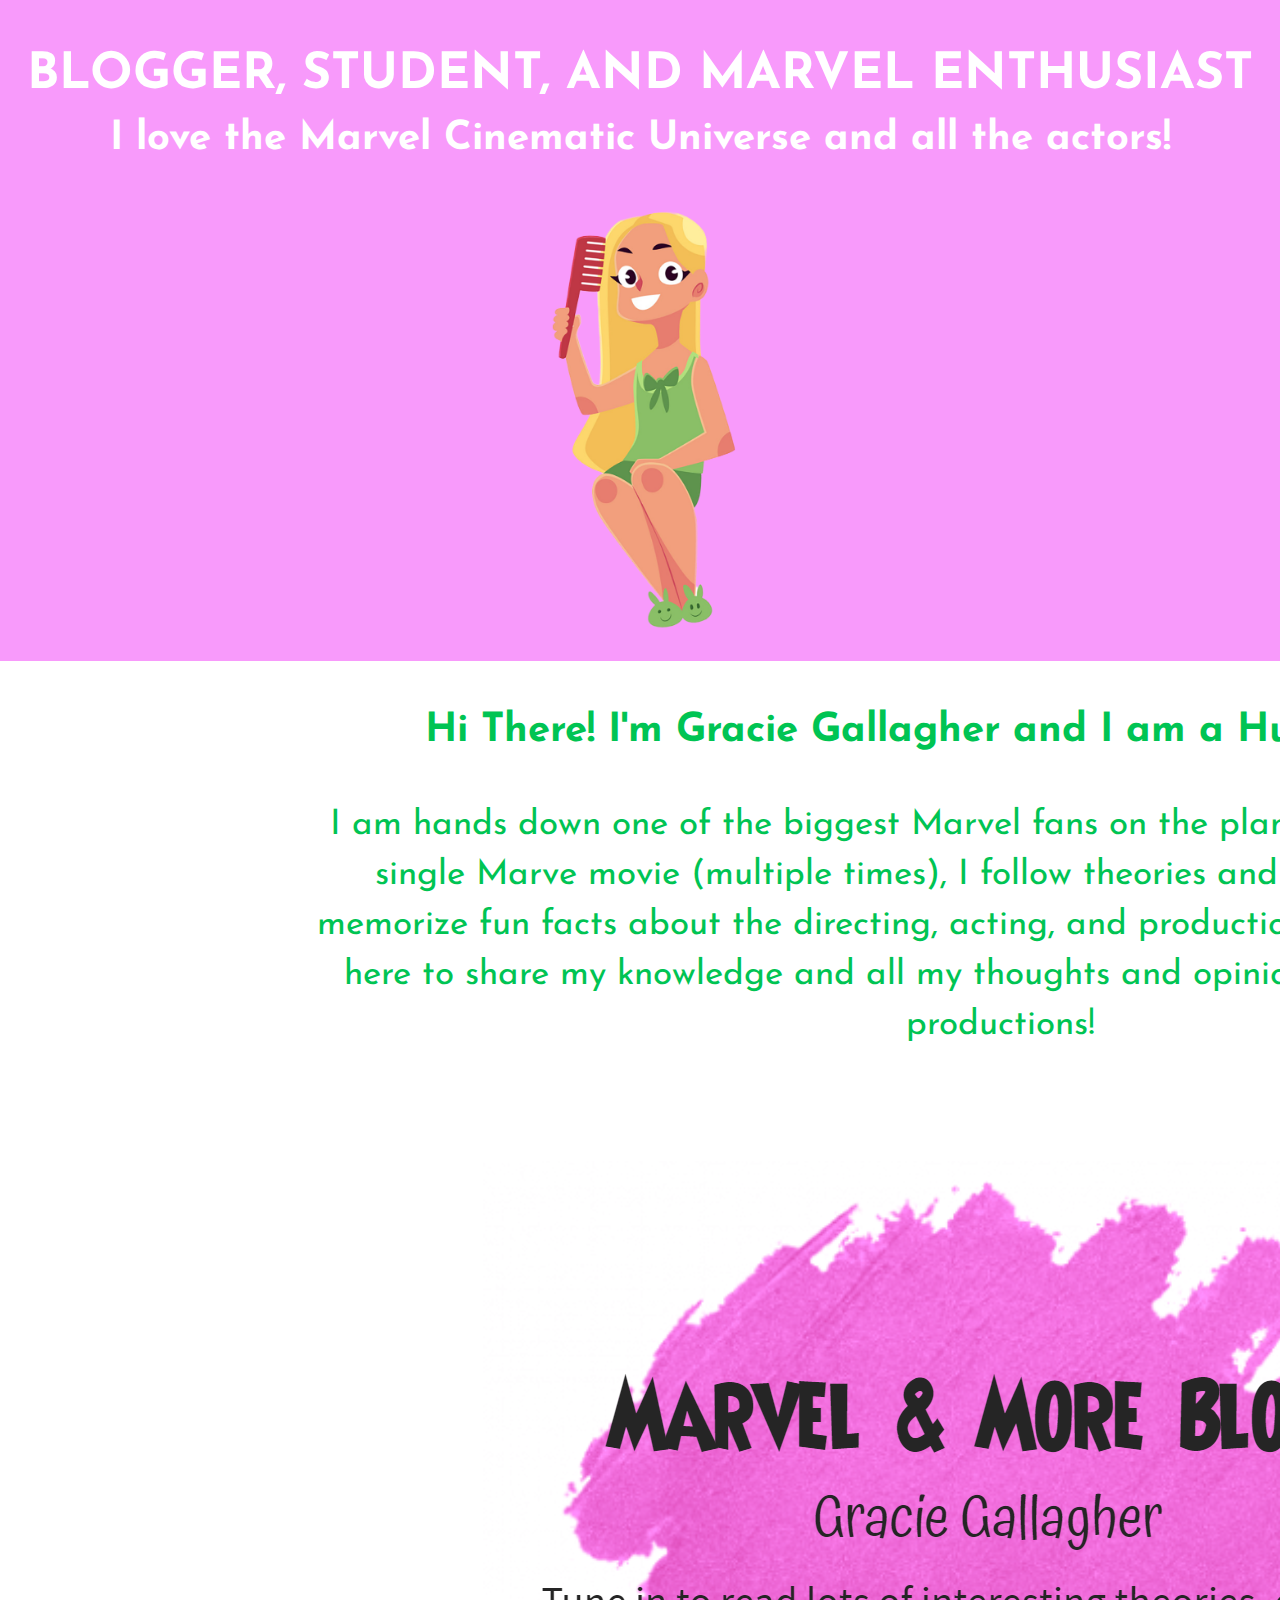
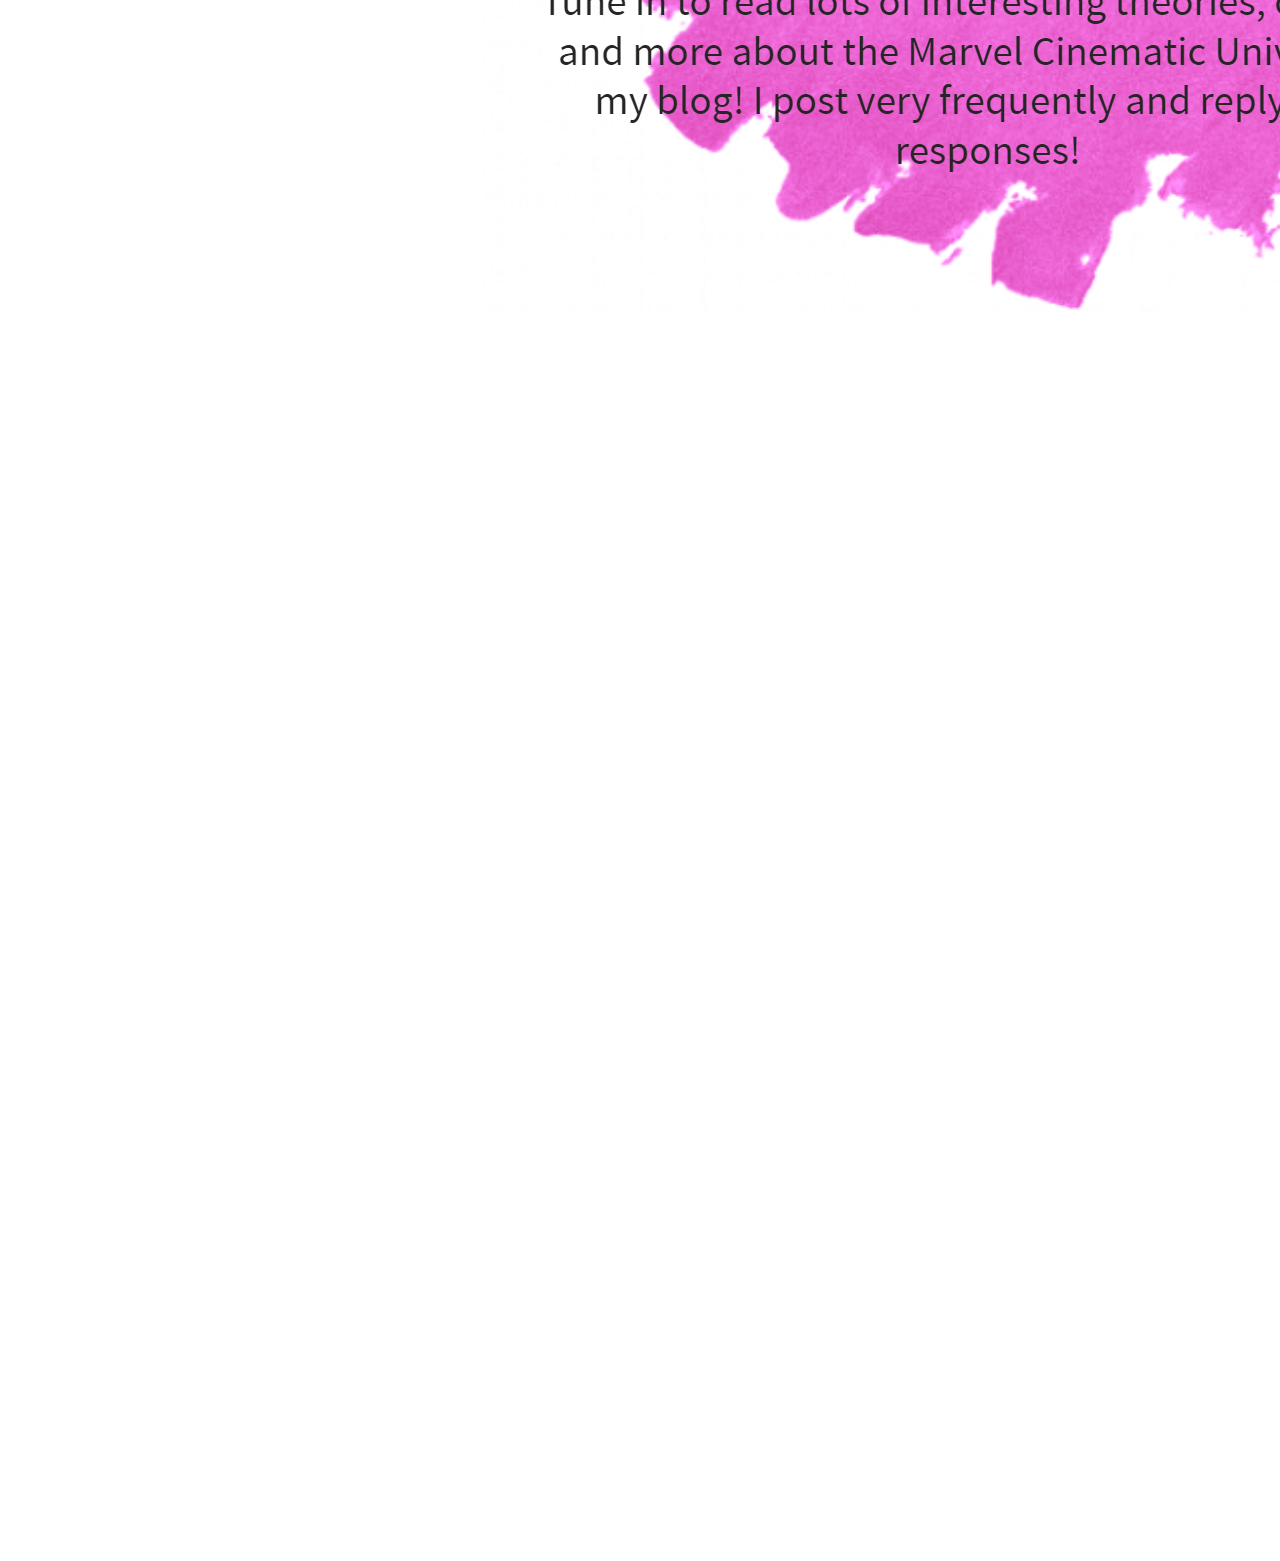
<file: index.html>
<!doctype html>
<html>
<head>
<meta charset="utf-8">
<title>Gracie Gallagher</title>
	<link rel="stylesheet" href="css/styles.css">
	<link rel="icon" href="favicon-16x16.png">
	<link href="https://fonts.googleapis.com/css?family=Josefin+Sans|Oswald&display=swap" rel="stylesheet">
</head>

<body>
	<div class="top-container">
	<h1 class="title">BLOGGER, STUDENT, AND MARVEL ENTHUSIAST</h1><br>
	<h2 class="subtext">I love the Marvel Cinematic Universe and all the actors!</h2>
	<img src="profile3.0.png" alt="profile" style="width:40%;">
	</div>
	
	<div class="middle-container">
	<h2 class="intro">Hi There! I'm Gracie Gallagher and I am a Huge Marvel Fan.</h2>
	<p class="bio-text">I am hands down one of the biggest Marvel fans on the planet! I have watched every single Marve movie (multiple times), I follow theories and interviews, and I even memorize fun facts about the directing, acting, and production of all of the movies. I'm here to share my knowledge and all my thoughts and opinions on upcoming Marvel productions! </p>
	</div>
	
	<div class="bottom-container">
	<img src="blog.PNG" alt="blog">
	 
	
	
	
	
	
	</div>
			

	
	
	
	
	
	
</body>
</html>
</file>
<file: css/styles.css>
/* CSS Document */

body {
	margin: 0;
	text-align: left;
	font-family: "Roboto", "Poppins", "Montserrat";
}

.main-text {
	font-family: Roboto;
	font-size: 1.125rem;
}

.author-text {
	font-family: Poppins;
	color: #393E46;
	font-size: 1.5rem;
}
.top-container {
	background-color: #F89AFB;
	position: relative;
	padding-top: 50px;
	text-align: center;
}

.title {
	color: #fff;
	font-family: 'Josefin Sans', sans-serif;
	font-size: 50px;
}

.subtext {
	color:#fff;
	font-family: 'Josefin Sans', sans-serif;
	font-size: 40px;
}

.profile-container {
	background-color: #fff;
	text-align:center;
}
.middle-container {
	background-color: #fff;
	position: relative;
	width: 2000px;
	height: 500px;
	text-align: center;
}

.intro {
	font-size: 40px;
	color: #00C453;
	paddng: 100px;
	padding-top: 50px;
	font-family: 'Josefin Sans', sans-serif;
}
.bio-text {
	font-size: 35px;
	color: #00C453;
	margin: 50px 300px;
	line-height: 50px;
	font-family: 'Josefin Sans', sans-serif;
}
.bottom-container {
	background-color: #fff;
	position: relative;
	width: 2000px;
	height: 2000px;
	grid-template-columns: 1fr;
	float:left;
	padding-left: 375px;
}
.blog-container {
	width: 1140px;
	margin: 20px auto 0 auto;
}

.blog {
	float:right;
}


* {
	margin: 0;
	padding: 0;
}

html, body {
	width: 100%;
	height: 100%;
}

body {
	font-family: 'Karla' , sans-serif;
	font-size: 16px;
	background-color: hsl(204, 43%, 93%);
	height: 100vh;
}

.main {
	padding: 1rem 1rem;
}

.col_one,
.col_two,
.col_three {
	
	text-align: center;
}

.community-copy,
.monthly-copy,
.why-copy {
	background-color: #D4D4D4;
	border-radius: 8px 8px 0 0;
}

.community-copy h1 {
	font-size: 1.5rem;
	color: #fff;
}

.community-copy h2 {
	font-size: 1.3rem;
	color: #fff;
	margin: 15px 0;
	font-weight: 300;
}

.community-copy p {
	font-size: 1rem;
	color: #fff;
	line-height: 1.8;
	padding-left: 75px;
}

.monthly-copy {
	background-color: #fff;
	color: #fff;
}

.monthly-copy h2,
.why-copy h2 {
	font-weight: 300;
	font-size: 1.2rem;
}

.monthly-copy p {
	margin: 15px 0;
	font-weight: 300;
}

.monthly-copy span {
	font-size: 2rem;
	margin-right: 10px;
	font-weight: 700;
}

.monthly-copy a {
	display: block;
	margin-top: 25px;
	background-color: #0FEC96;
	color: #fff;
	width: 100%;
	padding: 15px 0;
	text-align: center;
	text-decoration: none;
	border-radius: 0px 5px 12px rgba(0,0,0,0.3);
}

.why-copy {
	background-color: #E96CE5;
	color: #fff;
	border-radius: 0 0 8px 8px;
}

.why-copy h2 {
	margin-bottom: 15px;
}

.why-copy li {
	list-style: none;
	padding: 5px 0;
	font-weight: 300;
}

footer {
	padding: 1rem;
}

footer p {
	font-size: 0.8rem;
	color: #000;
}

footer span {
	color: hsl(71, 73%, 54%);
}

@media screen and (min-width: 768px) {
	
	.main {
		height: 100vh;
		display: flex;
		justify-content: center;
		align-items: center;
		padding: 0;
	}
	
	.container {
		max-width: 800px;
		align-items: center;
	}
	
	.community-copy {
		padding: 3rem;
	}
	
	.community-copy p {
		width: 76%;
	}
	
	.monthly-copy,
	.why-copy {
		padding: 3rem 2rem 2rem 3rem; 
	}
	
	.col_two,
	.col_three {
		flex-basis: 50%;
	}
	
	.monthly-copy {
		border-radius: 0 0 0 8px;
	}
	
	.flex-pair {
		display: flex;
		flex-direction: row;
	}
	
	.why-copy {
		border-radius: 0 0 8px 0;
	}
		
}

.disney {
	padding: 7px;
}
.films {
	padding: 5px
}
</file>
